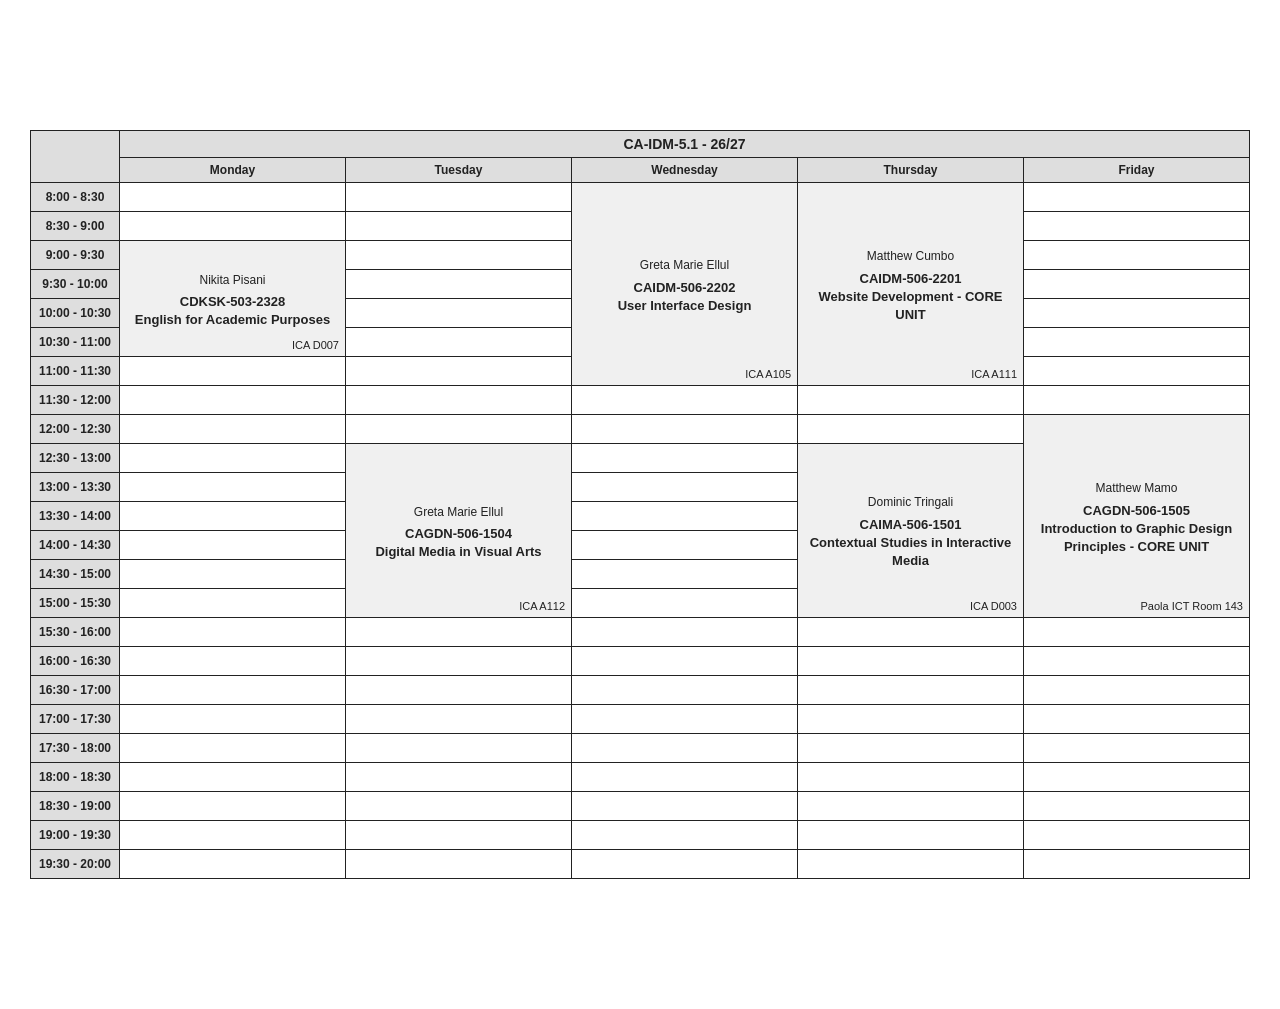
<file: Assignments/Timetable/index.html>
<!DOCTYPE html>
<html lang="en">
<head>
    <meta charset="UTF-8">
    <meta name="viewport" content="width=device-width, initial-scale=1.0">

    <title>MCAST-Timetable</title>

    <link rel="stylesheet" href="style.css">
</head>

<body>
    
    <div class="timetable-container">

        <table>
            <thead>
                <tr>
                    <th rowspan="2" class="time-heading"></th>
                    <th colspan="5" class="main-heading">
                        CA-IDM-5.1 - 26/27
                    </th>

                </tr>
                <tr>
                    <th>Monday</th>
                    <th>Tuesday</th>
                    <th>Wednesday</th>
                    <th>Thursday</th>
                    <th>Friday</th>
                </tr>
            </thead>

            <!-- TIMETABLE CONTENT -->
            <tbody>
                
                <!-- 8:00 - 8:30 -->
                <tr>
                    <th>8:00 - 8:30</th>
                    <td></td>
                    <td></td>

                    <td rowspan="7" class="lesson">
                        <p>Greta Marie Ellul</p>
                        <strong>CAIDM-506-2202</strong>
                        <strong>User Interface Design</strong>
                        <small>ICA A105</small>
                    </td>

                    <td rowspan="7" class="lesson">
                        <p>Matthew Cumbo</p>
                        <strong>CAIDM-506-2201</strong>
                        <strong>Website Development - CORE UNIT</strong>
                        <small>ICA A111</small>
                    </td>

                    <td></td>
                </tr>

                <!-- 8:30 - 9:00 -->
                <tr>
                    <th>8:30 - 9:00</th>
                    <td></td>
                    <td></td>
                    <td></td>
                </tr>

                <!-- 9:00 - 9:30 -->
                <tr>
                    <th>9:00 - 9:30</th>

                    <td rowspan="4" class="lesson">
                        <p>Nikita Pisani</p>
                        <strong>CDKSK-503-2328</strong>
                        <strong>English for Academic Purposes</strong>
                        <small>ICA D007</small>
                    </td>

                    <td></td>
                    <td></td>
                </tr>

                <!-- 9:30 - 10:00 -->
                <tr>
                    <th>9:30 - 10:00</th>
                    <td></td>
                    <td></td>
                </tr>

                <!-- 10:00 - 10:30 -->
                <tr>
                    <th>10:00 - 10:30</th>
                    <td></td>
                    <td></td>
                </tr>

                <!-- 10:30 - 11:00 -->
                <tr>
                    <th>10:30 - 11:00</th>
                    <td></td>
                    <td></td>
                </tr>

                <!-- 11:00 - 11:30 -->
                <tr>
                    <th>11:00 - 11:30</th>
                    <td></td>
                    <td></td>
                    <td></td>
                </tr>

                <!-- 11:30 - 12:00 -->
                <tr>
                    <th>11:30 - 12:00</th>
                    <td></td>
                    <td></td>
                    <td></td>
                    <td></td>
                    <td></td>
                </tr>


                <!-- 12:00 - 12:30 -->
                <tr>
                    <th>12:00 - 12:30</th>
                    <td></td>
                    <td></td>
                    <td></td>
                    <td></td>

                    <td rowspan="7" class="lesson">
                        <p>Matthew Mamo</p>
                        <strong>CAGDN-506-1505</strong>
                        <strong>Introduction to Graphic Design Principles - CORE UNIT</strong>
                        <small>Paola ICT Room 143</small>
                    </td>
                </tr>

                <!-- 12:30 - 13:00 -->
                <tr>
                    <th>12:30 - 13:00</th>
                    <td></td>

                    <td rowspan="6" class="lesson">
                        <p>Greta Marie Ellul</p>
                        <strong>CAGDN-506-1504</strong>
                        <strong>Digital Media in Visual Arts</strong>
                        <small>ICA A112</small>
                    </td>

                    <td></td>

                    <td rowspan="6" class="lesson">
                        <p>Dominic Tringali</p>
                        <strong>CAIMA-506-1501</strong>
                        <strong>Contextual Studies in Interactive Media</strong>
                        <small>ICA D003</small>
                    </td>
                </tr>

                <!-- 13:00 - 13:30 -->
                <tr>
                    <th>13:00 - 13:30</th>
                    <td></td>
                    <td></td>
                </tr>

                <!-- 13:30 - 14:00 -->
                <tr>
                    <th>13:30 - 14:00</th>
                    <td></td>
                    <td></td>
                </tr>

                <!-- 14:00 - 14:30 -->
                <tr>
                    <th>14:00 - 14:30</th>
                    <td></td>
                    <td></td>
                </tr>

                <!-- 14:30 - 15:00 -->
                <tr>
                    <th>14:30 - 15:00</th>
                    <td></td>
                    <td></td>
                </tr>

                <!-- 15:00 - 15:30 -->
                <tr>
                    <th>15:00 - 15:30</th>
                    <td></td>
                    <td></td>
                </tr>

                <!-- 15:30 - 16:00 -->
                <tr>
                    <th>15:30 - 16:00</th>
                    <td></td>
                    <td></td>
                    <td></td>
                    <td></td>
                    <td></td>
                </tr>

                <!-- 16:00 - 16:30 -->
                <tr>
                    <th>16:00 - 16:30</th>
                    <td></td>
                    <td></td>
                    <td></td>
                    <td></td>
                    <td></td>
                </tr>

                <!-- 16:30 - 17:00 -->
                <tr>
                    <th>16:30 - 17:00</th>
                    <td></td>
                    <td></td>
                    <td></td>
                    <td></td>
                    <td></td>
                </tr>

                <!-- 17:00 - 17:30 -->
                <tr>
                    <th>17:00 - 17:30</th>
                    <td></td>
                    <td></td>
                    <td></td>
                    <td></td>
                    <td></td>
                </tr>

                <!-- 17:30 - 18:00 -->
                <tr>
                    <th>17:30 - 18:00</th>
                    <td></td>
                    <td></td>
                    <td></td>
                    <td></td>
                    <td></td>
                </tr>

                <!-- 18:00 - 18:30 -->
                <tr>
                    <th>18:00 - 18:30</th>
                    <td></td>
                    <td></td>
                    <td></td>
                    <td></td>
                    <td></td>
                </tr>

                <!-- 18:30 - 19:00 -->
                <tr>
                    <th>18:30 - 19:00</th>
                    <td></td>
                    <td></td>
                    <td></td>
                    <td></td>
                    <td></td>
                </tr>

                <!-- 19:00 - 19:30 -->
                <tr>
                    <th>19:00 - 19:30</th>
                    <td></td>
                    <td></td>
                    <td></td>
                    <td></td>
                    <td></td>
                </tr>

                <!-- 19:30 - 20:00 -->
                <tr>
                    <th>19:30 - 20:00</th>
                    <td></td>
                    <td></td>
                    <td></td>
                    <td></td>
                    <td></td>
                </tr>

            </tbody>

        </table>

    </div>


</body>
</html>
</file>
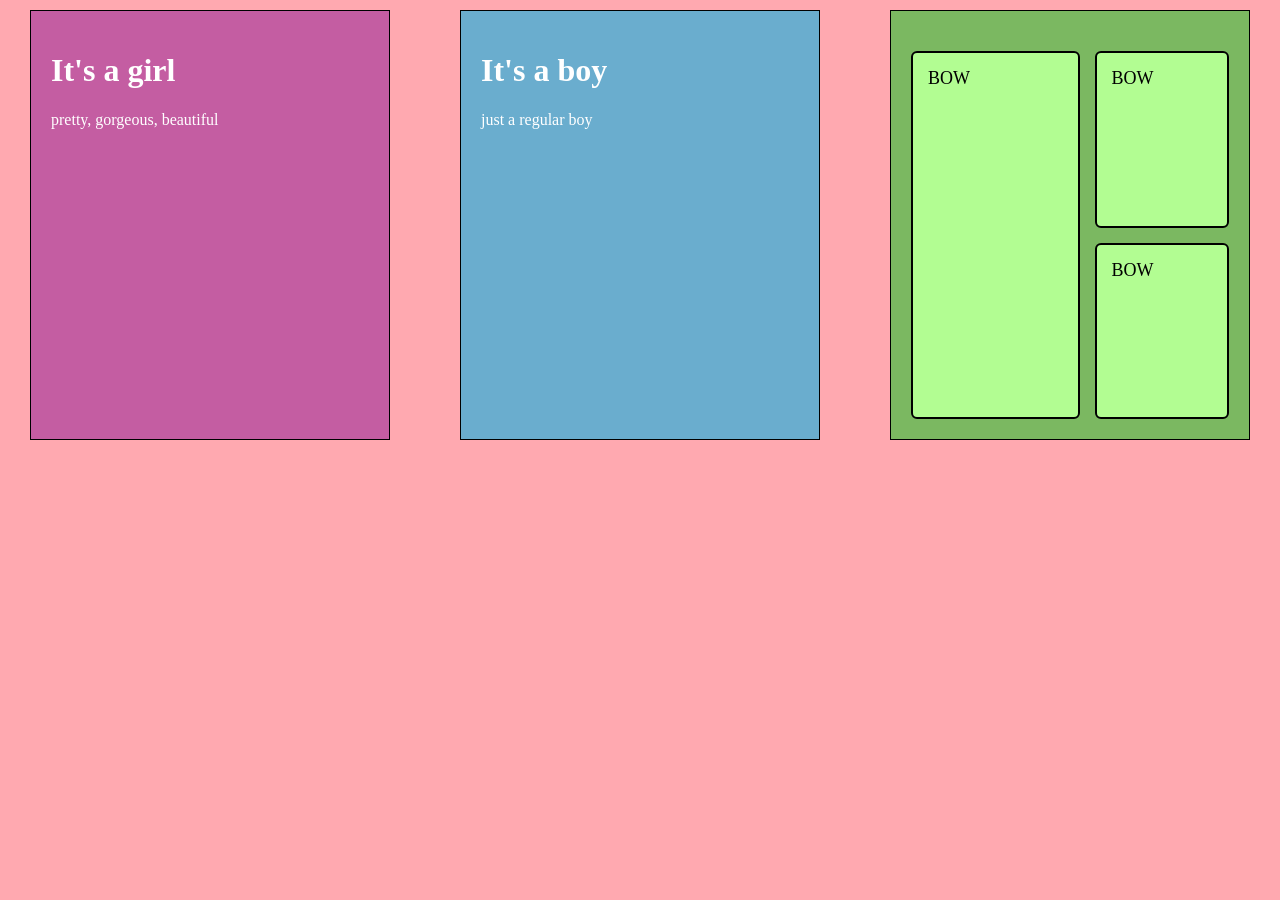
<file: Assignments/Divs/divs.html>
<!DOCTYPE html>
<html lang="en">
<head>
    <meta charset="UTF-8">
    <meta name="viewport" content="width=device-width, initial-scale=1.0">
    <title>Layout </title>
    <link rel="stylesheet" href="divs.css">
</head>
<body>
    
    <!--   Divs are used to group together html elements and applpy styles or layout to them.They are elements that can contaioner other elements,such as text,images, or other divs.-->
    <div class="bigBox">
        <div class="smallBox pink">
            <h1>It's a girl</h1>
            <p>pretty, gorgeous, beautiful</p>
        </div>
        
        
        <div class="smallBox blue">
            <h1>It's a boy</h1>
            <p>just a regular boy</p>
        </div>

        <div class="smallBox green">

    <div class="flex-container">

        <!-- Left side: one tall box -->
        <div class="box box-tall">
            BOW
        </div>

        <!-- Right side: two boxes stacked -->
        <div class="right-column">
            <div class="box box-square">
                BOW
            </div>

            <div class="box box-square">
                BOW
            </div>
        </div>

    </div>

    
    </div> 
</body>
</html>
</file>
<file: Assignments/Timetable/style.css>
/* general style */
body {
    font-family: Arial, Helvetica, sans-serif;
    background-color: white;
    color: #222222;
    margin: 0;
    padding: 30px;
}

/* timeetable ocntainer*/
.timetable-container {
    width: 100%;
    max-width: 1250px;
    margin: 100px auto;
}

/* main table  */
table {
    width: 100%;
    border-collapse: collapse;
    table-layout: fixed;
    font-size: 12px;
}

/* atble arrangmetn and cell allignment*/
th,
td {
    border: 1px solid #222222;
    padding: 4px;
    text-align: center;
    vertical-align: middle;
}

/* left empty box*/
.time-heading {
    width: 80px;
    background-color: #dedede;
}

/* main title */
.main-heading {
    background-color: #dedede;
    font-size: 14px;
    font-weight: bold;
    height: 18px;
}

/* days*/
thead th {
    background-color: #dedede;
    font-weight: bold;
    height: 16px;
}

/* timen col */
tbody th {
    background-color: #dedede;
    width: 80px;
    white-space: nowrap;
    font-size: 12px;
    font-weight: bold; 
}

/* 9 empty rows*/
tbody td {
    height: 20px;
    background-color: white;
}

/* lesson boxes */
.lesson {
    background-color: #f0f0f0;
    padding: 6px;
    position: relative;
    font-size: 12px;
    text-align: center;
    vertical-align: middle;
}

/* deatails of lessons */
.lesson p {
    margin: 5px 0;
    line-height: 1.3;
    font-weight: normal;
}

/* coes and titles */
.lesson strong {
    display: block;
    font-size: 13px;
    line-height: 1.4;
}

/* room numbers */
.lesson small {
    display: block;
    position: absolute;
    bottom: 5px;
    right: 6px;
    font-size: 11px;
    text-align: right;
}

/* small adjustments*/
@media screen and (max-width: 800px) {
    body {
        padding: 10px;
    }

    .timetable-container {
        margin: 30px auto;
        overflow-x: auto;
    }

    table {
        min-width: 900px;
    }
}
</file>
<file: Assignments/Divs/divs.css>
/* General page styling */
body {
    background-color: #ffa9b0;
    color: white;
    margin: 0;
}

/* The three main boxes */
.bigBox {
    display: flex;
    height: 50vh;
    justify-content: space-around;
    gap: 30px;
    padding: 10px;
    box-sizing: border-box;
}

/* Main box styling */
.smallBox {
    flex: 1;
    min-width: 0;
    margin: 0 20px;
    padding: 20px;
    border: 1px solid black;
    box-sizing: border-box;
}

/* Main box colours */
.pink {
    background-color: #c45da2;
}

.blue {
    background-color: #6aadce;
}

.green {
    background-color: #7bb861;
    display: flex;
    flex-direction: column;
}

/* Inner boxes layout */
.flex-container {
    display: flex;
    gap: 15px;
    flex: 1;
    min-height: 0;
    margin-top: 20px;
    width: 100%;
    box-sizing: border-box;
}

/* All three inner boxes */
.box {
    background-color: #b2fd92;
    border: 2px solid black;
    border-radius: 6px;
    padding: 15px;
    box-sizing: border-box;
    color: black;
    font-size: 18px;
    min-width: 0;
}

/* Tall box on the left */
.box-tall {
    flex: 1;
}

/* Two boxes stacked on the right */
.right-column {
    display: flex;
    flex-direction: column;
    flex: 1;
    gap: 15px;
    min-height: 0;
}

/* Each right-hand box */
.box-square {
    flex: 1;
    min-height: 0;
}
</file>
